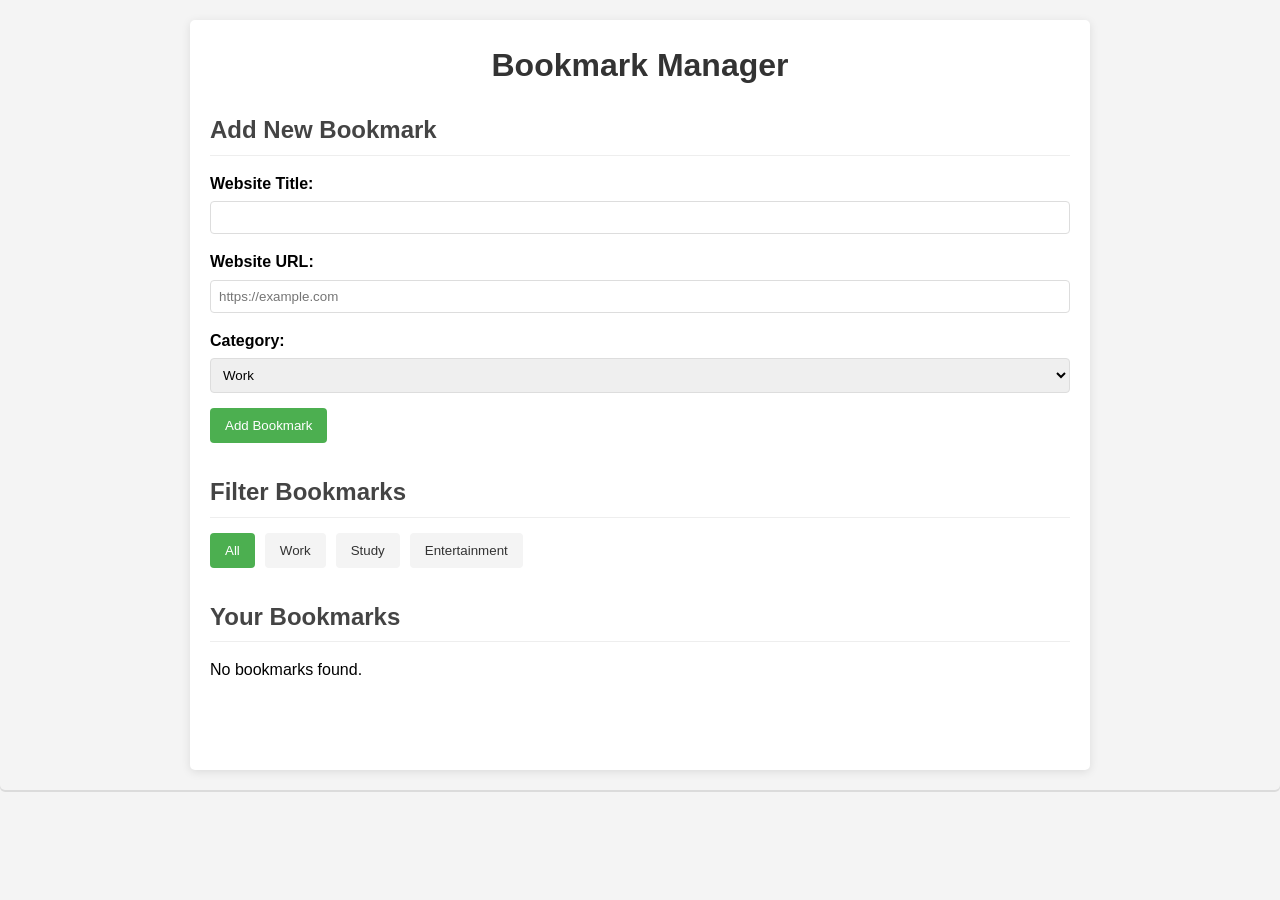
<file: Book Manager/index.html>
<!DOCTYPE html>
<html lang="en">
<head>
    <meta charset="UTF-8" />
    <meta name="viewport" content="width=device-width, initial-scale=1.0" />
    <title>Bookmark Manager</title>
    <link rel="stylesheet" href="style.css" />
</head>
<body>
    <div class="container">
        <h1>Bookmark Manager</h1>

        <div class="add-bookmark-form">
            <h2>Add New Bookmark</h2>
            <form id="bookmarkForm">
                <div class="form-group">
                    <label for="websiteTitle">Website Title:</label>
                    <input type="text" id="websiteTitle" required />
                </div>
                <div class="form-group">
                    <label for="websiteUrl">Website URL:</label>
                    <input type="url" id="websiteUrl" required placeholder="https://example.com" />
                </div>
                <div class="form-group">
                    <label for="category">Category:</label>
                    <select id="category">
                        <option value="Work">Work</option>
                        <option value="Study">Study</option>
                        <option value="Entertainment">Entertainment</option>
                    </select>
                </div>
                <button type="submit">Add Bookmark</button>
            </form>
        </div>

        <div class="filter-section">
            <h2>Filter Bookmarks</h2>
            <div class="filter-buttons">
                <button class="filter-btn active" data-category="All">All</button>
                <button class="filter-btn" data-category="Work">Work</button>
                <button class="filter-btn" data-category="Study">Study</button>
                <button class="filter-btn" data-category="Entertainment">Entertainment</button>
            </div>
        </div>

        <div class="bookmarks-container">
            <h2>Your Bookmarks</h2>
            <div id="bookmarksList"></div>
        </div>
    </div>
    <script src="script.js"></script>
</body>
</html>
</file>
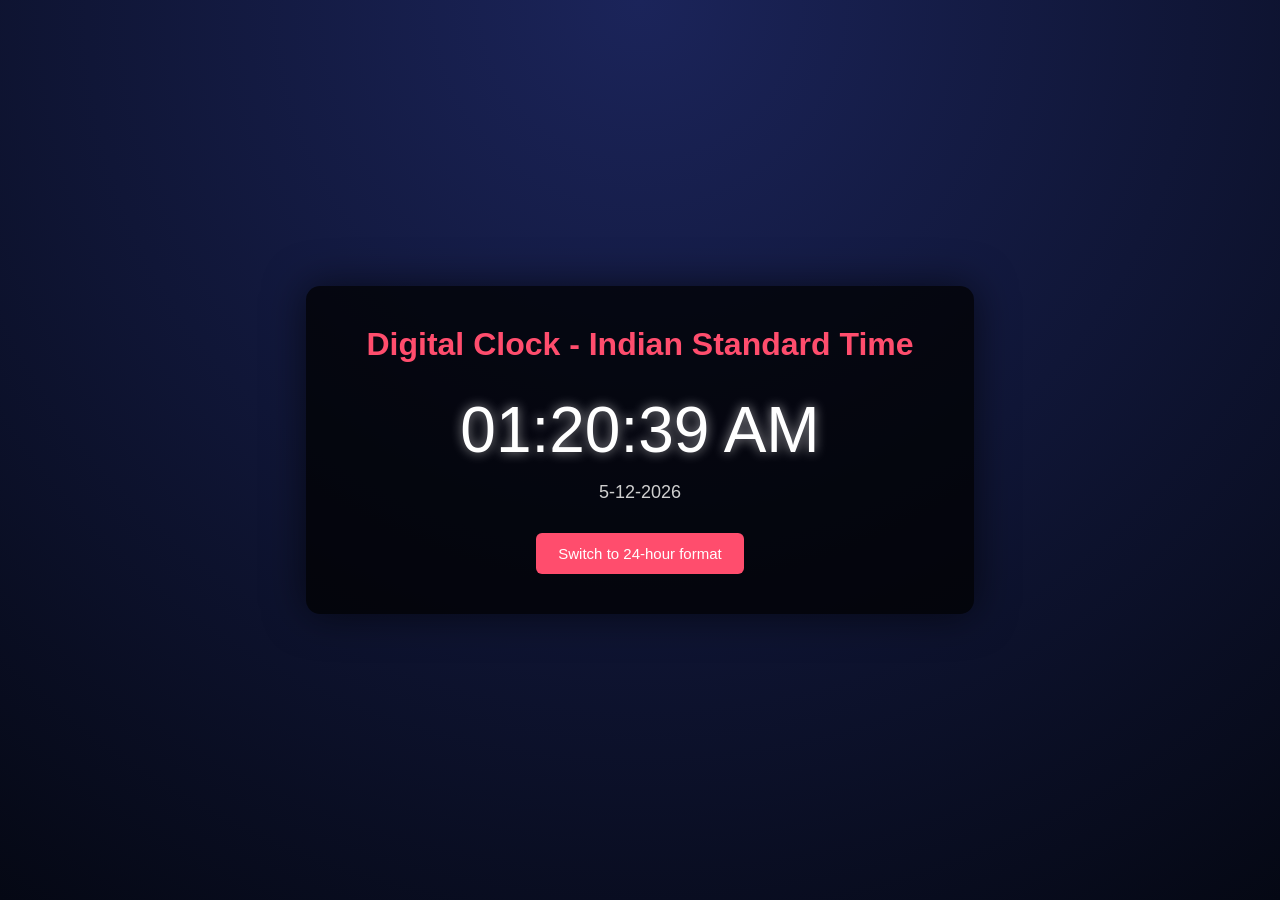
<file: Digital Clock/index.html>
<!DOCTYPE html>
<html lang="en">
<head>
    <meta charset="UTF-8" />
    <meta name="viewport" content="width=device-width, initial-scale=1.0" />
    <title>Digital Clock</title>
    <link rel="stylesheet" href="styles.css" />
</head>
<body>
    <div class="container">
        <div class="clock-card">
            <h1>Digital Clock - Indian Standard Time</h1>
            <div id="time" class="time">21:08:30</div>
            <div id="date" class="date">05/02/2026</div>
            <button id="toggle-btn">Switch to 24-hour format</button>
        </div>
    </div>
    <script src="script.js"></script>
</body>
</html>
</file>
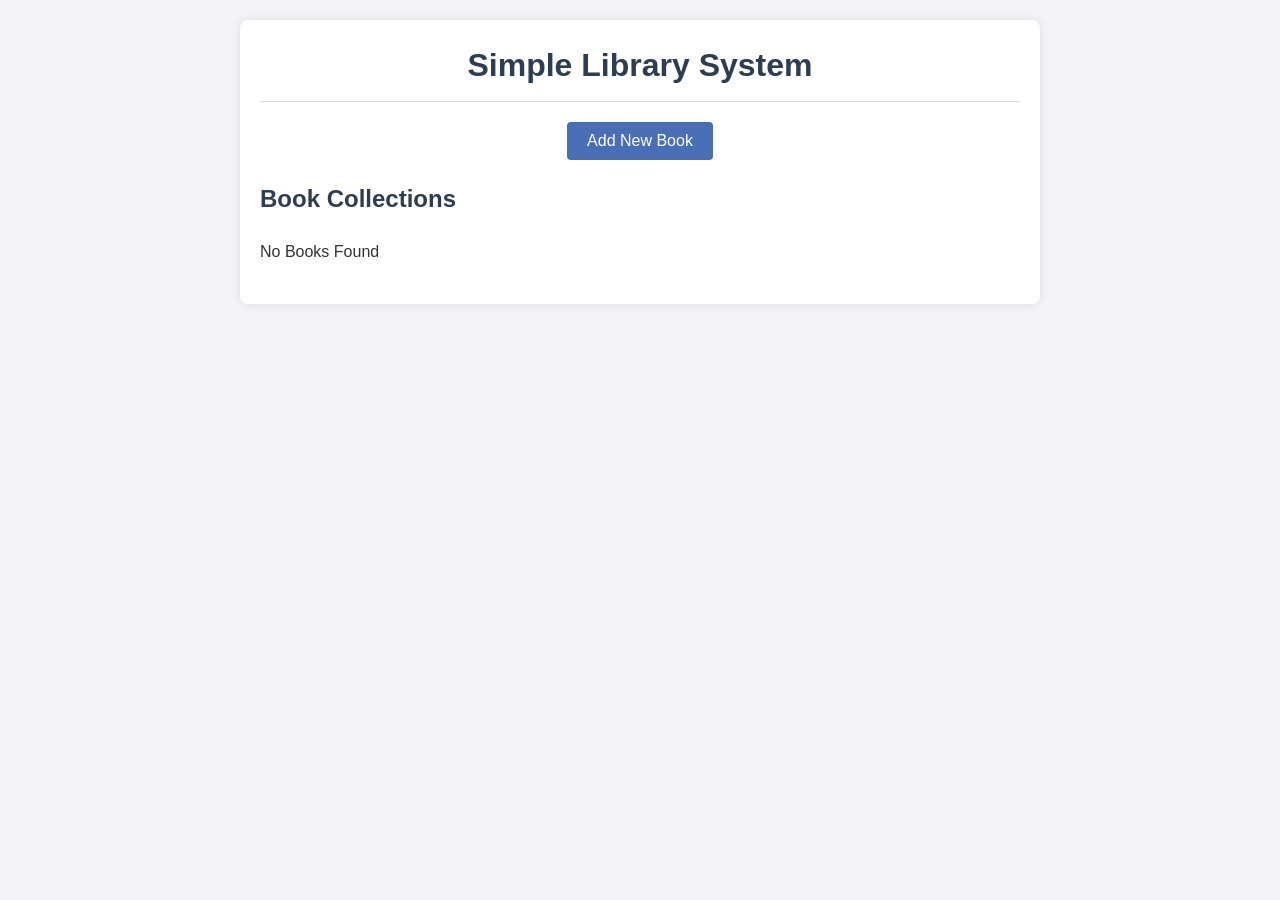
<file: Library Managment system/index.html>
<!DOCTYPE html>
<html lang="en">


<head>
  <meta charset="UTF-8" />
  <meta name="viewport" content="width=device-width, initial-scale=1.0" />
  <title>Library Management System</title>
  <link rel="stylesheet" href="style.css" />
</head>


<body>
  <div class="container">
    <header>
      <h1>Simple Library System</h1>
    </header>


    <main>
      <div class="button-container">
        <button id="toggle-form" class="toggle-btn">Add New Book</button>
      </div>


      <section class="add-book-section" style="display: none">
        <h2>Add New Book</h2>
        <form id="book-form">
          <div class="form-row">
            <div class="form-group">
              <label for="title">Title:</label>
              <input type="text" id="title" required />
            </div>
            <div class="form-group">
              <label for="author">Author:</label>
              <input type="text" id="author" required />
            </div>
          </div>
          <div class="form-group">
            <label for="type">Book Type:</label>
            <select id="type">
              <option value="physical">Physical Book</option>
              <option value="ebook">E-Book</option>
            </select>
          </div>
          <div id="ebook-details" class="form-group" style="display: none">
            <label for="fileSize">File Size (MB):</label>
            <input type="number" id="file-size" min="1" value="1" />
          </div>
          <button type="submit" class="btn-primary">Add Book</button>
        </form>
      </section>


      <section class="library-section">
        <h2>Book Collections</h2>
        <div id="book-list" class="book-grid"></div>
      </section>
    </main>
  </div>


  <script src="script.js"></script>
</body>


</html>
</file>
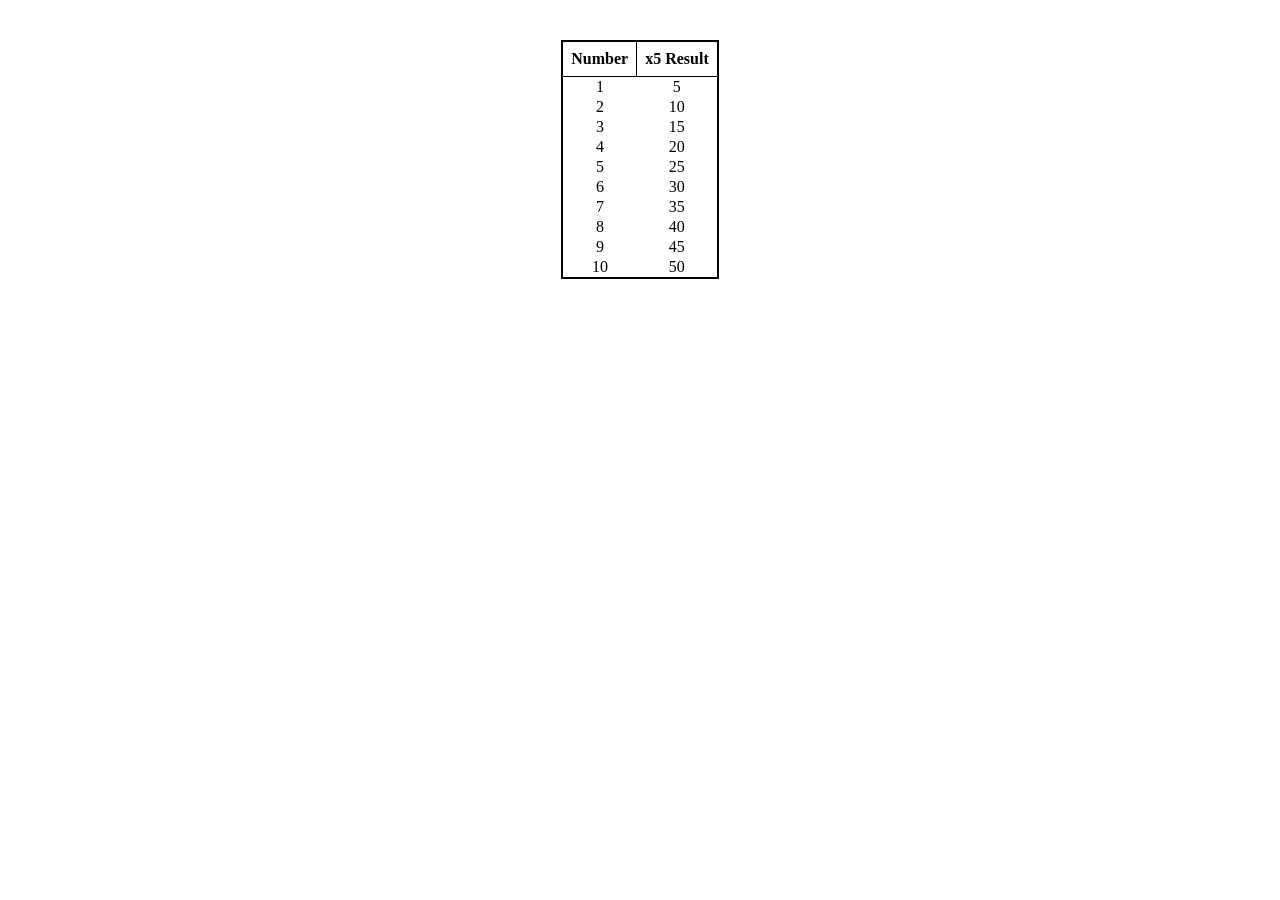
<file: Multiplication Table Generator/index.html>
<!DOCTYPE html>
<html lang="en">
<head>
  <meta charset="UTF-8">
  <meta name="viewport" content="width=device-width, initial-scale=1.0">
  <title>Multiplication Table</title>
</head>
<body>

  <table id="multiplicationTable">
    <!-- Table will be generated dynamically -->
  </table>

  <script src="script.js"></script>
</body>
</html>
</file>
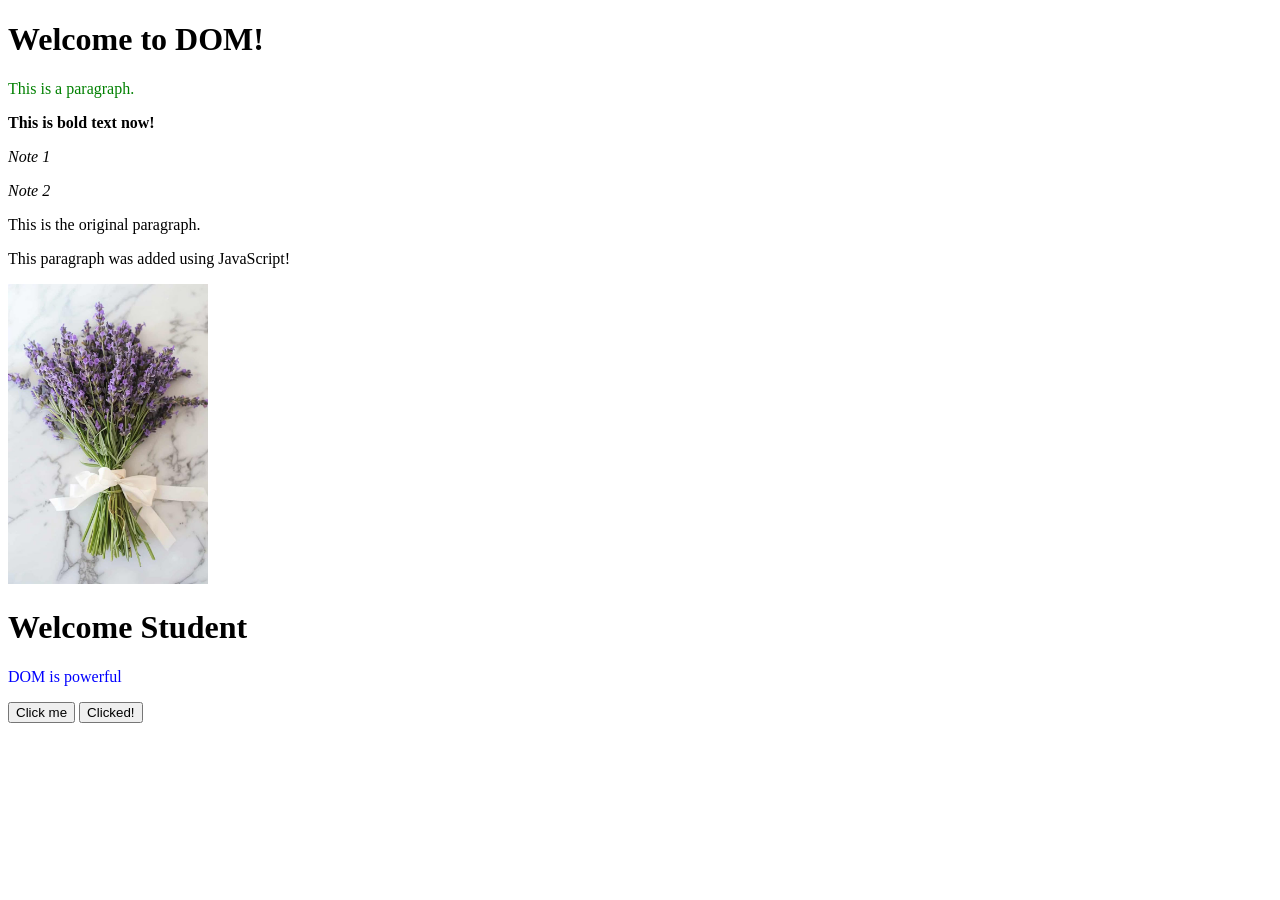
<file: page greeting/index.html>
<!DOCTYPE html>
<html lang="en">
<head>
    <meta charset="UTF-8">
    <meta name="viewport" content="width=device-width, initial-scale=1.0">
    <title>DOM Practice</title>
</head>
<body>

    <h1 id="mainHeading">Hello</h1>
    <p id="para">This is a paragraph.</p>

    <p id="info">This is a normal text.</p>

    <p class="note">Note 1</p>
    <p class="note">Note 2</p>

    <div id="container">
        <p>This is the original paragraph.</p>
    </div>

    <img id="myImage" src="image2.jpg" alt="Old Image" width="200">

    <h1 id="main-heading">Welcome to DOM</h1>

    <p class="description">Learning DOM is fun!</p>

    <button>Click me</button>
    <button>Don't click me</button>

    <div>
        <span style="display:none">This is a span inside a div</span>
    </div>

    <script src="script.js"></script>

</body>
</html>
</file>
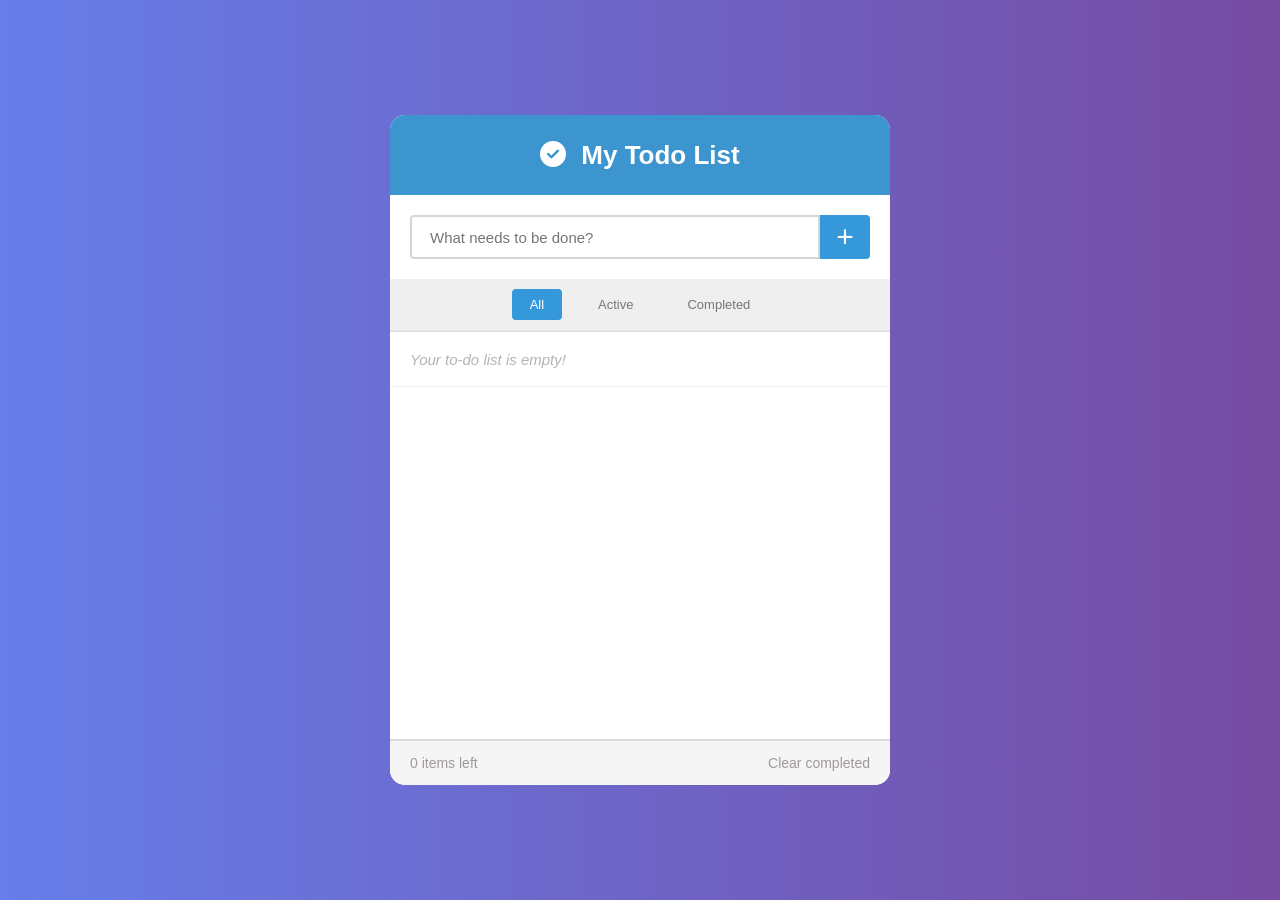
<file: To-do-list/index.html>
<!DOCTYPE html>
<html lang="en">
<head>
<meta charset="UTF-8">
<meta name="viewport" content="width=device-width, initial-scale=1.0">
<link rel="stylesheet" href="style.css">
<link rel="stylesheet"
href="https://cdnjs.cloudflare.com/ajax/libs/font-awesome/6.5.1/css/all.min.css">
<title>Todo List</title>
</head>
<body>

<div class="container">
  <div class="head">
<h1><i class="fa-solid fa-circle-check">   
  
</i> My Todo List</h1>  </div>

  <div id="te">
    <input type="text" placeholder="What needs to be done?" class="text">
    <button class="btn">+</button>
  </div>

  <div class="filters">
    <button class="filterBtn active" data-filter="all">All</button>
    <button class="filterBtn" data-filter="active">Active</button>
    <button class="filterBtn" data-filter="completed">Completed</button>
  </div>

  <ul id="taskList"></ul>
  <div class="list-footer">
    <span id="itemsLeft">0 item left</span>
    <button id="clearCompleted">Clear completed</button>
</div>
</div>


<script src="script.js"></script>
</body>
</html>
</file>
<file: Book Manager/style.css>
* {
    margin: 0;
    padding: 0;
    box-sizing: border-box;
}

body {
    font-family: Arial, sans-serif;
    line-height: 1.6;
    background-color: #f4f4f4;
    padding: 20px;
    border-radius: 5px;
    box-shadow: 0 2px rgba(0, 0, 0, 0.1);
    display: block;
}

.container {
   max-width: 900px;
    height: 750px;
   
    margin: 0 auto;
    background-color: white;
    padding: 20px;
    border-radius: 5px;
    box-shadow: 0 2px 10px rgba(0, 0, 0, 0.1);
}

h1 {
    text-align: center;
    margin-bottom: 20px;
    color: #333;
}

h2 {
    color: #444;
    margin-bottom: 15px;
    border-bottom: 1px solid #eee;
    padding-bottom: 5px;
}

.form-group {
    margin-bottom: 15px;
}

.form-group label {
    display: block;
    margin-bottom: 5px;
    font-weight: bold;
}

.form-group input,
.form-group select {
    width: 100%;
    padding: 8px;
    border: 1px solid #ddd;
    border-radius: 4px;
}

button {
    background-color: #4caf50;
    color: white;
    border: none;
    padding: 10px 15px;
    cursor: pointer;
    border-radius: 4px;
}

button:hover {
    background-color: #45a049;
}
.filter-section{
    padding-top: 30px;
}

.filter-buttons {
    display: flex;
    gap: 10px;
    margin-bottom: 15px;
}

.filter-btn {
    background-color: #f4f4f4;
    color: #333;
}

.filter-btn.active {
    background-color: #4caf50;
    color: white;
}

.bookmark-item {
    background-color: #f9f9f9;
    border-left: 4px solid #4caf50;
    padding: 15px;
    margin-bottom: 10px;
    border-radius: 4px;
    display: flex;
    justify-content: space-between;
    align-items: center;
}
.bookmarks-container{
    padding-top: 15px;
   
}

.bookmark-category {
    display: inline-block;
    padding: 2px 8px;
    background-color: #e6e6e6;
    border-radius: 10px;
    font-size: 0.8em;
    margin-top: 5px;
}

.bookmark-link {
    color: #4caf50;
    text-decoration: none;
}

.bookmark-link:hover {
    text-decoration: underline;
}
</file>
<file: Digital Clock/styles.css>
* {
  margin: 0;
  padding: 0;
  box-sizing: border-box;
  font-family:sans-serif;
}
body {
  height: 100vh;
  background: radial-gradient(circle at top, #1b245a, #050814);
  display: flex;
  justify-content: center;
  align-items: center;
}
.container {
  text-align: center;
}
.clock-card {
  background: rgba(0, 0, 0, 0.75);
  padding: 40px 60px;
  border-radius: 14px;
  box-shadow: 0 0 40px rgba(0, 0, 0, 0.6);
}
.clock-card h1 {
  color: #ff4d6d;
  margin-bottom: 30px;
}
.time {
  font-size: 64px;
  color: white;
  margin-bottom: 15px;
  text-shadow: 0 0 12px rgba(255, 255, 255, 0.6);
}
.date {
  color: #cfcfcf;
  font-size: 18px;
  margin-bottom: 30px;
}
button {
  background: #ff4d6d;
  color: white;
  border: none;
  padding: 12px 22px;
  border-radius: 6px;
  font-size: 15px;
  cursor: pointer;
  transition: background 0.3s ease;
}
button:hover {
  background: #ff2e55;
}
</file>
<file: Library Managment system/style.css>
/* Universal selector: Resets margin and padding, sets box-sizing */
* {
    margin: 0;
    padding: 0;
    box-sizing: border-box;
}
/* Body styles: Sets font, line height, background color, padding, and text color */
body {
    font-family: "Arial", sans-serif;
    line-height: 1.6;
    background-color: #f4f4f8;
    padding: 20px;
    color: #333;
}
/* Container styles: Sets max width, centers content, adds background, padding, border radius, and shadow */
.container {
    max-width: 800px;
    margin: 0 auto;
    background-color: white;
    padding: 20px;
    border-radius: 8px;
    box-shadow: 0 0 10px rgba(0, 0, 0, 0.1);
}
/* Header styles: Centers text, adds bottom margin and border */
header {
    text-align: center;
    margin-bottom: 20px;
    padding-bottom: 10px;
    border-bottom: 1px solid #e0e0e0;
}
/* Heading styles: Sets color for h1 and h2 */
h1,
h2 {
    color: #2c3e50;
}
/* Header paragraph styles: Sets color */
header p {
    color: #7f8c8d;
}
/* Tabs container styles: Uses flexbox, adds bottom margin and border */
.tabs {
    display: flex;
    margin-bottom: 20px;
    border-bottom: 1px solid #ddd;
}
/* Tab button styles: Sets background, border, padding, cursor, margin, and border radius */
.tab-btn {
    background-color: #f4f4f4;
    border: none;
    padding: 10px 20px;
    cursor: pointer;
    margin-right: 5px;
    border-radius: 5px 5px 0 0;
}
/* Active tab button styles: Sets background color and text color */
.tab-btn.active {
    background-color: #4a6eb5;
    color: white;
}
/* Tab content styles: Hides content by default, adds padding */
.tab-content {
    display: none;
    padding: 20px 0;
}
/* Active tab content styles: Displays content */
.tab-content.active {
    display: block;
}
/* Form row styles: Uses flexbox, adds gap and bottom margin */
.form-row {
    display: flex;
    gap: 15px;
    margin-bottom: 15px;
}
/* Form group styles: Allows flexible growth, adds bottom margin */
.form-group {
    flex: 1;
    margin-bottom: 15px;
}
/* Label styles: Displays as block, adds bottom margin and bold font weight */
label {
    display: block;
    margin-bottom: 5px;
    font-weight: bold;
}
/* Input and select styles: Sets width, padding, border, and border radius */
input,
select {
    width: 100%;
    padding: 8px;
    border: 1px solid #ddd;
    border-radius: 4px;
}
/* Primary button styles: Sets background, color, border, padding, radius, cursor, and width */
.btn-primary {
    background-color: #4a6eb5;
    color: white;
    border: none;
    padding: 10px;
    border-radius: 4px;
    cursor: pointer;
    width: 100%;
}
/* Primary button hover styles: Changes background color on hover */
.btn-primary:hover {
    background-color: #3a5894;
}
/* Book grid styles: Uses CSS grid for layout, sets columns and gap, adds top margin */
.book-grid {
    display: grid;
    grid-template-columns: repeat(auto-fill, minmax(250px, 1fr));
    gap: 15px;
    margin-top: 20px;
}
/* Book card styles: Sets background, border, radius, padding, position, transition, and animation */
.book-card {
    background-color: #f9f9f9;
    border: 1px solid #e0e0e0;
    border-radius: 4px;
    padding: 15px;
    position: relative;
    transition: transform 0.2s ease;
    animation: fadeIn 0.5s ease;
}
/* Book card hover styles: Translates card upwards and adds shadow */
.book-card:hover {
    transform: translateY(-3px);
    box-shadow: 0 3px 8px rgba(0, 0, 0, 0.1);
}
/* Borrowed book card styles: Adds a red left border */
.book-card.borrowed {
    border-left: 3px solid #e74c3c;
}
/* Available book card styles: Adds a green left border */
.book-card.available {
    border-left: 4px solid #27ae60;
}


/* Ebook card styles: Adds a blue left border (overrides others) */
.ebook {
    border-left: 3px solid #3498db !important;
    /* Important to override other border styles */
}
/* Book title styles: Sets font size, bottom margin, and color */
.book-title {
    font-size: 16px;
    margin-bottom: 8px;
    color: #2c3e50;
}
/* Book metadata styles: Sets font size, bottom margin, and color */
.book-meta {
    font-size: 14px;
    margin-bottom: 3px;
    color: #7f8c8d;
}
/* Book details container styles: Adds top margin */
.book-details {
    margin-top: 15px;
}
/* Book actions container styles: Uses flexbox to space buttons, adds top margin */
.book-actions {
    display: flex;
    justify-content: space-between;
    margin-top: 10px;
}
/* General button styles: Sets padding, border, radius, cursor, and font size */
.btn {
    padding: 5px 10px;
    border: none;
    border-radius: 4px;
    cursor: pointer;
    font-size: 14px;
}
/* Borrow button styles: Sets background color and text color */
.btn-borrow {
    background-color: #2ecc71;
    color: white;
}
/* Return button styles: Sets background color and text color */
.btn-return {
    background-color: #3498db;
    color: white;
}
/* Remove button styles: Sets background color and text color */
.btn-remove {
    background-color: #e74c3c;
    color: white;
}
/* Search bar container styles: Uses flexbox, adds bottom margin */
.search-bar {
    display: flex;
    margin-bottom: 20px;
}
/* Search bar input styles: Allows flexible growth, sets padding, border, and border radius */
.search-bar input {
    flex: 1;
    padding: 10px;
    border: 1px solid #ddd;
    border-radius: 4px 0 0 4px;
}
/* Search bar button styles: Sets padding, background, color, border, radius, and cursor */
.search-bar button {
    padding: 0 20px;
    background-color: #4a6eb5;
    color: white;
    border: none;
    border-radius: 0 4px 4px 0;
    cursor: pointer;
}
/* Filter options container styles: Uses flexbox, adds gap and bottom margin */
.filter-options {
    display: flex;
    gap: 10px;
    margin-bottom: 20px;
}
/* Filter options select styles: Allows flexible growth */
.filter-options select {
    flex: 1;
}
/* Modal styles: Hides modal by default, sets fixed position, z-index, dimensions, and background */
.modal {
    display: none;
    position: fixed;
    z-index: 999;
    left: 0;
    top: 0;
    width: 100%;
    height: 100%;
    background-color: rgba(0, 0, 0, 0.5);
}
/* Modal content styles: Sets background, margin, padding, width, radius, shadow, and position */
.modal-content {
    background-color: white;
    margin: 10% auto;
    padding: 30px;
    width: 50%;
    border-radius: 8px;
    box-shadow: 0 5px 20px rgba(0, 0, 0, 0.2);
    position: relative;
}
/* Close modal button styles: Sets position, font size, weight, and cursor */
.close-modal {
    position: absolute;
    right: 20px;
    top: 10px;
    font-size: 28px;
    font-weight: bold;
    cursor: pointer;
}
/* Modal actions container styles: Adds top margin, uses flexbox to align buttons, adds gap */
#modal-actions {
    margin-top: 20px;
    display: flex;
    justify-content: flex-end;
    gap: 10px;
}
/* Status badge styles: Displays inline-block, sets padding, radius, font size, color, and top margin */
.status-badge {
    display: inline-block;
    padding: 4px 8px;
    border-radius: 20px;
    font-size: 12px;
    color: white;
    margin-top: 5px;
}
/* Available status badge styles: Sets background color */
.status-available {
    background-color: #27ae60;
}
/* Borrowed status badge styles: Sets background color */
.status-borrowed {
    background-color: #e74c3c;
}
/* Ebook status badge styles: Sets background color */
.status-ebook {
    background-color: #3498db;
}
/* Add book and library section styles: Adds bottom margin */
.add-book-section,
.library-section {
    margin-bottom: 20px;
}
/* Button container styles: Centers text, adds bottom margin */
.button-container {
    text-align: center;
    margin-bottom: 20px;
}
/* Toggle button styles: Sets background, color, border, padding, radius, cursor, font size, and transition */
.toggle-btn {
    background-color: #4a6eb5;
    color: white;
    border: none;
    padding: 10px 20px;
    border-radius: 4px;
    cursor: pointer;
    font-size: 16px;
    transition: background-color 0.2s;
}
/* Toggle button hover styles: Changes background color on hover */
.toggle-btn:hover {
    background-color: #3a5894;
}
/* Fade-in animation keyframes */
@keyframes fadeIn {
    from {
        opacity: 0;
        transform: translateY(10px);
    }
    to {
        opacity: 1;
        transform: translateY(0);
    }
}
</file>
<file: To-do-list/style.css>
:root{
    --primary-color:#3498db;
    --light-gray:#f5f5f5;
    --medium-gray:#dcdcdc;
}

*{
    margin:0;
    padding:0;
    box-sizing:border-box;
}

body{
    font-family:Arial, sans-serif;
    background:linear-gradient(to right,#667eea,#764ba2);
    display:flex;
    justify-content:center;
    align-items:center;
    min-height:100vh;
}

.container{
    width:500px;
    height:670px;
    background:white;
    border-radius:15px;
    overflow:hidden;
    display:flex;
    flex-direction:column;
}

.head{
    background:#3d95cf;
    color:white;
    text-align:center;
  height: 80px;
  display: flex;
    justify-content: center;
    align-items: center;
}

.head h1{
    display:flex;
    align-items:center;
    justify-content:center;
    gap:15px;
    font-size:26px;
    font-weight:600;
}

#te{
    display:flex;
    padding:20px 20px;

    background:white;
}

.text{
    flex:1;
    height:44px;
    padding:0 18px;
    font-size:15px;
    background:white;
    border:2px solid #d5d5d5;
    outline:none;
    border-radius:4px 0 0 4px;
}

.btn{
    width:50px;
    height:44px;
  
    border:none;
    background:#3498db;
    color:white;
    font-size:30px;
    cursor:pointer;
    border-radius:0 4px 4px 0;
}

.filters{
    display:flex;
    justify-content:center;
    gap:18px;
    padding:10px 12px;
    height: 52px;
    align-items: center;
    background:#efefef;
    border-bottom:1px solid #e5e5e5;
}

.filterBtn{
    border:none;
    background:none;
    padding:8px 18px;
    font-size:13px;
    cursor:pointer;
    color:#777;
    border-radius:4px;
}

.filterBtn.active{
    background:#3498db;
    color:white;
  
}

#taskList{
    list-style:none;
    flex:1;
    height: 400px;
    overflow-y:scroll;
    border-top:1px solid var(--medium-gray);
    background:#fff;
}

#taskList li{
    display:flex;
    align-items:center;
    gap:16px;
    padding:12px 20px;
    color: rgba(128, 128, 128, 0.589);
    border-bottom:1px solid #eee;
    font-size: 15px;
    min-height:55px;
}

#taskList li:hover .delBtn{
    opacity:1;
    visibility:visible;
}

#taskList span{
    flex:1;
    font-size:16px;
    color:black;
}

.completed{
    text-decoration:line-through;
    color:#7a7a7a !important;
  
}

.delBtn{
    border:none;
    background:none;
    color:#ff4d3a;
    font-size:16px;
    cursor:pointer;
    opacity:0;
    visibility:hidden;
    transition:0.2s;
}
.empty{
    padding:20px;
    color:#666;
    font-style:italic;
}

.list-footer{
    display:flex;
    justify-content:space-between;
    align-items:center;
    padding:14px 20px;
    border-top:2px solid var(--medium-gray);
    background:var(--light-gray);
    font-size:14px;
}

.list-footer button{
    border:none;
    background:none;
    cursor:pointer;
    color:rgba(131, 122, 122, 0.753);
    font-size:14px;
    transition: 0.3s;
}

input[type="checkbox"]{
    width:20px;
    height:20px;
    accent-color:#2ecc71;
    cursor:pointer;
}

.list-footer span{
   color:rgba(131, 122, 122, 0.753) ;
}
#clearCompleted:hover{
    color:rgb(229, 97, 97);
    text-decoration:underline;
    text-decoration-color:rgb(229, 97, 97);
}
</file>
